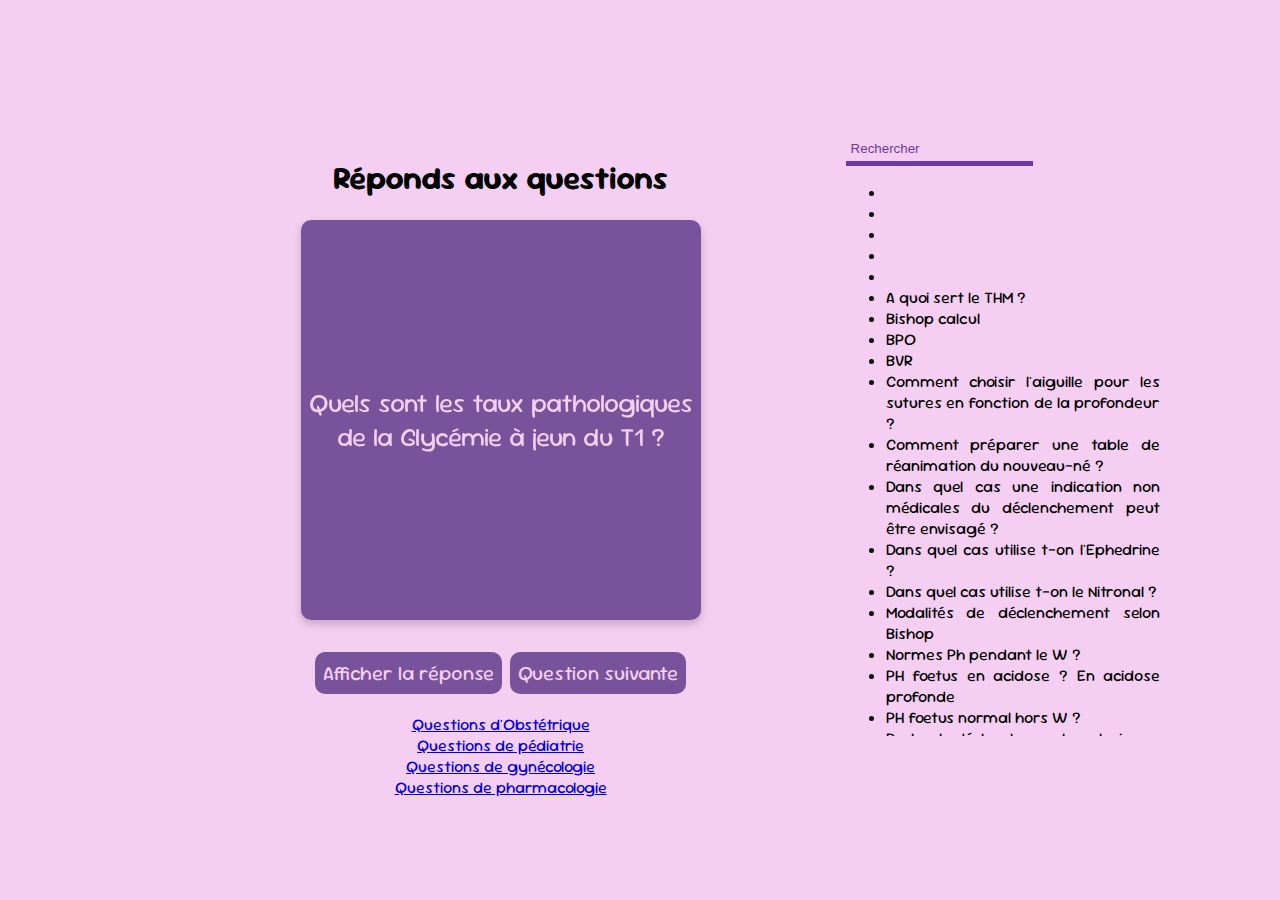
<file: index.html>
<!DOCTYPE html>
<html lang="fr">

<head>
    <meta charset="UTF-8">
    <link href="./style.css" rel="stylesheet" />
    <meta name="viewport" content="width=device-width, initial-scale=1.0">
    <title>QuestionsRéponses</title>
    <link rel="preconnect" href="https://fonts.googleapis.com">
    <link rel="preconnect" href="https://fonts.gstatic.com" crossorigin>
    <link href="https://fonts.googleapis.com/css2?family=Sour+Gummy:ital,wght@0,100..900;1,100..900&display=swap"
        rel="stylesheet">
</head>

<body>
    <div id ="principale">
    <div id="container">
        <h1>
            Réponds aux questions
        </h1>
        <div id="flip">
            <div id="inner">
                <div id="q">
                    <p class="question">

                    </p>
                </div>
                <div id="r">
                    <p class="rep">

                    </p>
                </div>
            </div>
        </div>
        <div class="buttons">
            <button id="btn-afficher" type="button" onclick="qr.afficherrep()">
                Afficher la réponse
            </button>
            <button id="btn-suivant" type="button" onclick="qr.suivant()">
                Question suivante
            </button>
        </div>

        <a href="./obste.html">
            Questions d'Obstétrique
        </a>
        <a href="./pedia.html">
            Questions de pédiatrie
        </a>
        <a href="./gyneco.html">
            Questions de gynécologie
        </a>
        <a href="./pharma.html">
            Questions de pharmacologie
        </a>

    </div>
    <div id="liste">
        <input placeholder="Rechercher" class="rechercher" type="text" oninput="qr.search(this.value)"/>
        <ul id="listeQ">

        </ul>
    </div>
</div>

    <script src="./data-pedia.js">

    </script>
    <script src="./data-obste.js">

    </script>
    <script src="./data-gynec.js">

    </script>
    <script src="./data.js">

    </script>
    <script src="./main.js">

    </script>
    <script>
        const qr = QuestionReponse(tableauQR);
    </script>
</body>

</html>
</file>
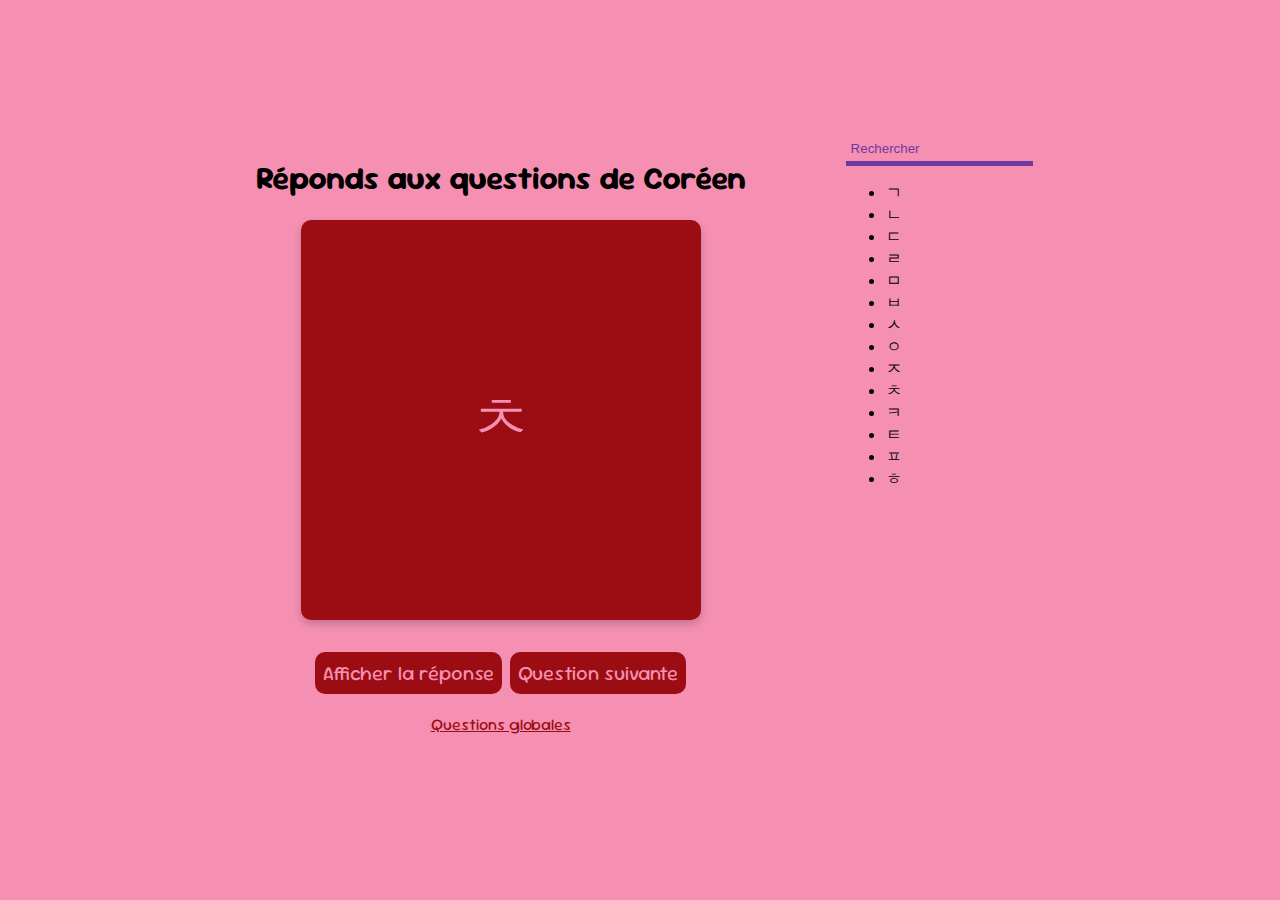
<file: coreen.html>
<!DOCTYPE html>
<html lang="fr">

<head>
    <meta charset="UTF-8">
    <link href="./style.css" rel="stylesheet" />
    <meta name="viewport" content="width=device-width, initial-scale=1.0">
    <title>QuestionsRéponses</title>
    <link rel="preconnect" href="https://fonts.googleapis.com">
    <link rel="preconnect" href="https://fonts.gstatic.com" crossorigin>
    <link href="https://fonts.googleapis.com/css2?family=Sour+Gummy:ital,wght@0,100..900;1,100..900&display=swap"
        rel="stylesheet">
</head>

<body class= "coreen" style="background-color: rgb(245, 144, 178)">
    <div id ="principale">
    <div id="container">
        <h1>
            Réponds aux questions de Coréen
        </h1>
        <div id="flip">
            <div id="inner">
                <div id="q" style="background-color: rgb(155, 13, 18)">
                    <p class="question" style="color: rgb(245, 144, 178)">

                    </p>
                </div>
                <div id="r" style="background-color: rgb(155, 13, 18)">
                    <p class="rep" style="color: rgb(245, 144, 178)">

                    </p>
                </div>
            </div>
        </div>
        <div class="buttons">
            <button id="btn-afficher" type="button" onclick="qr.afficherrep()" style="background-color: rgb(155, 13, 18) ; color: rgb(245, 144, 178)">
                Afficher la réponse
            </button>
            <button id="btn-suivant" type="button" onclick="qr.suivant()" style="background-color: rgb(155, 13, 18) ; color: rgb(245, 144, 178)">
                Question suivante
            </button>
        </div>

        <a href="./index.html" style="color: rgb(155, 13, 18)">
            Questions globales
        </a>

    </div>
    <div id="liste">
        <input placeholder="Rechercher" class="rechercher" type="text" oninput="qr.search(this.value)" />
        <ul id="listeQ">

        </ul>
    </div>
</div>
    <script src="./data-coreen.js">

    </script>
    <script src="./main.js">

    </script>
    <script>
        const qr = QuestionReponse(tableauQRCoreen);
    </script>
</body>

</html>
</file>
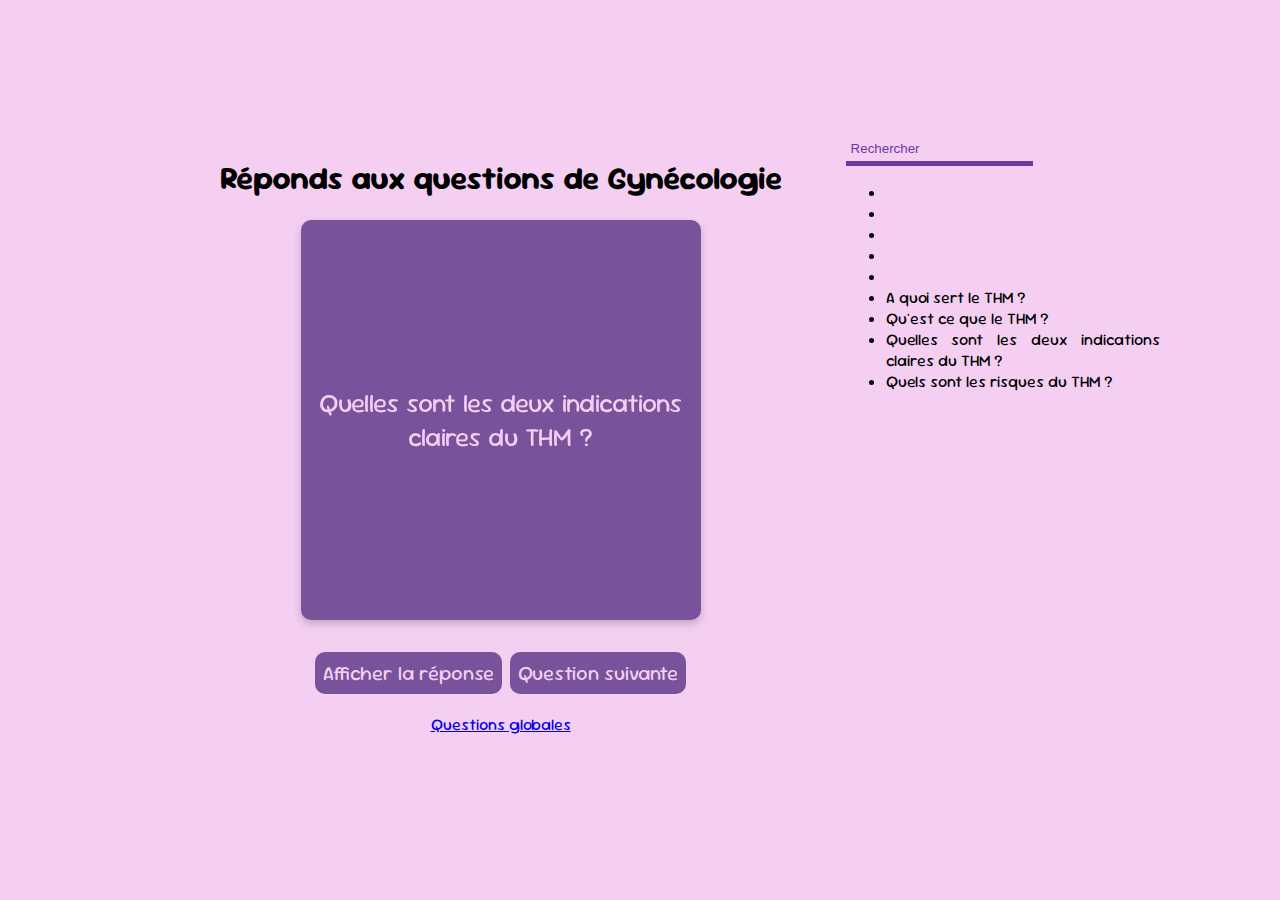
<file: gyneco.html>
<!DOCTYPE html>
<html lang="fr">

<head>
    <meta charset="UTF-8">
    <link href="./style.css" rel="stylesheet" />
    <meta name="viewport" content="width=device-width, initial-scale=1.0">
    <title>QuestionsRéponses</title>
    <link rel="preconnect" href="https://fonts.googleapis.com">
    <link rel="preconnect" href="https://fonts.gstatic.com" crossorigin>
    <link href="https://fonts.googleapis.com/css2?family=Sour+Gummy:ital,wght@0,100..900;1,100..900&display=swap"
        rel="stylesheet">
</head>

<body>
    <div id ="principale">
    <div id="container">
        <h1>
            Réponds aux questions de Gynécologie
        </h1>
        <div id="flip">
            <div id="inner">
                <div id="q">
                    <p class="question">

                    </p>
                </div>
                <div id="r">
                    <p class="rep">

                    </p>
                </div>
            </div>
        </div>
        <div class="buttons">
            <button id="btn-afficher" type="button" onclick="qr.afficherrep()">
                Afficher la réponse
            </button>
            <button id="btn-suivant" type="button" onclick="qr.suivant()">
                Question suivante
            </button>
        </div>

        <a href="./index.html">
            Questions globales
        </a>

    </div>
    <div id="liste">
        <input placeholder="Rechercher" class="rechercher" type="text" oninput="qr.search(this.value)"/>
        <ul id="listeQ">

        </ul>
    </div>
</div>
    <script src="./data-gynec.js">

    </script>
    <script src="./main.js">

    </script>
    <script>
        const qr = QuestionReponse(tableauQRgyneco);
    </script>
</body>

</html>
</file>
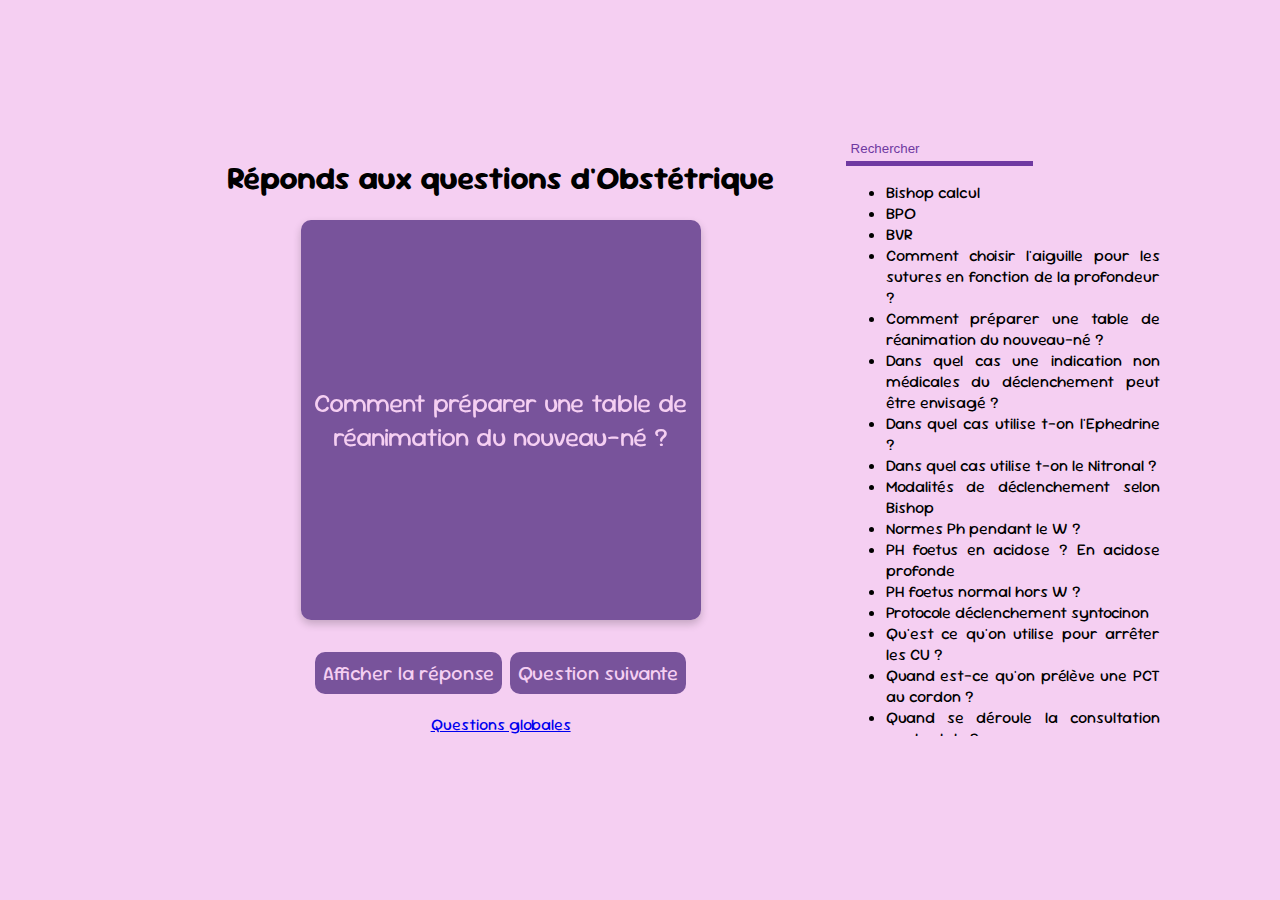
<file: obste.html>
<!DOCTYPE html>
<html lang="fr">

<head>
    <meta charset="UTF-8">
    <link href="./style.css" rel="stylesheet" />
    <meta name="viewport" content="width=device-width, initial-scale=1.0">
    <title>QuestionsRéponses</title>
    <link rel="preconnect" href="https://fonts.googleapis.com">
    <link rel="preconnect" href="https://fonts.gstatic.com" crossorigin>
    <link href="https://fonts.googleapis.com/css2?family=Sour+Gummy:ital,wght@0,100..900;1,100..900&display=swap"
        rel="stylesheet">
</head>

<body>
    <div id ="principale">
    <div id="container">
        <h1>
            Réponds aux questions d'Obstétrique
        </h1>
        <div id="flip">
            <div id="inner">
                <div id="q">
                    <p class="question">

                    </p>
                </div>
                <div id="r">
                    <p class="rep">

                    </p>
                </div>
            </div>
        </div>
        <div class="buttons">
            <button id="btn-afficher" type="button" onclick="qr.afficherrep()">
                Afficher la réponse
            </button>
            <button id="btn-suivant" type="button" onclick="qr.suivant()">
                Question suivante
            </button>
        </div>

        <a href="./index.html">
            Questions globales
        </a>

    </div>
    <div id="liste">
        <input placeholder="Rechercher" class="rechercher" type="text" oninput="qr.search(this.value)"/>
        <ul id="listeQ">

        </ul>
    </div>
</div>
    <script src="./data-obste.js">

    </script>
    <script src="./main.js">

    </script>
    <script>
        const qr = QuestionReponse(tableauQRObste);
    </script>
</body>

</html>
</file>
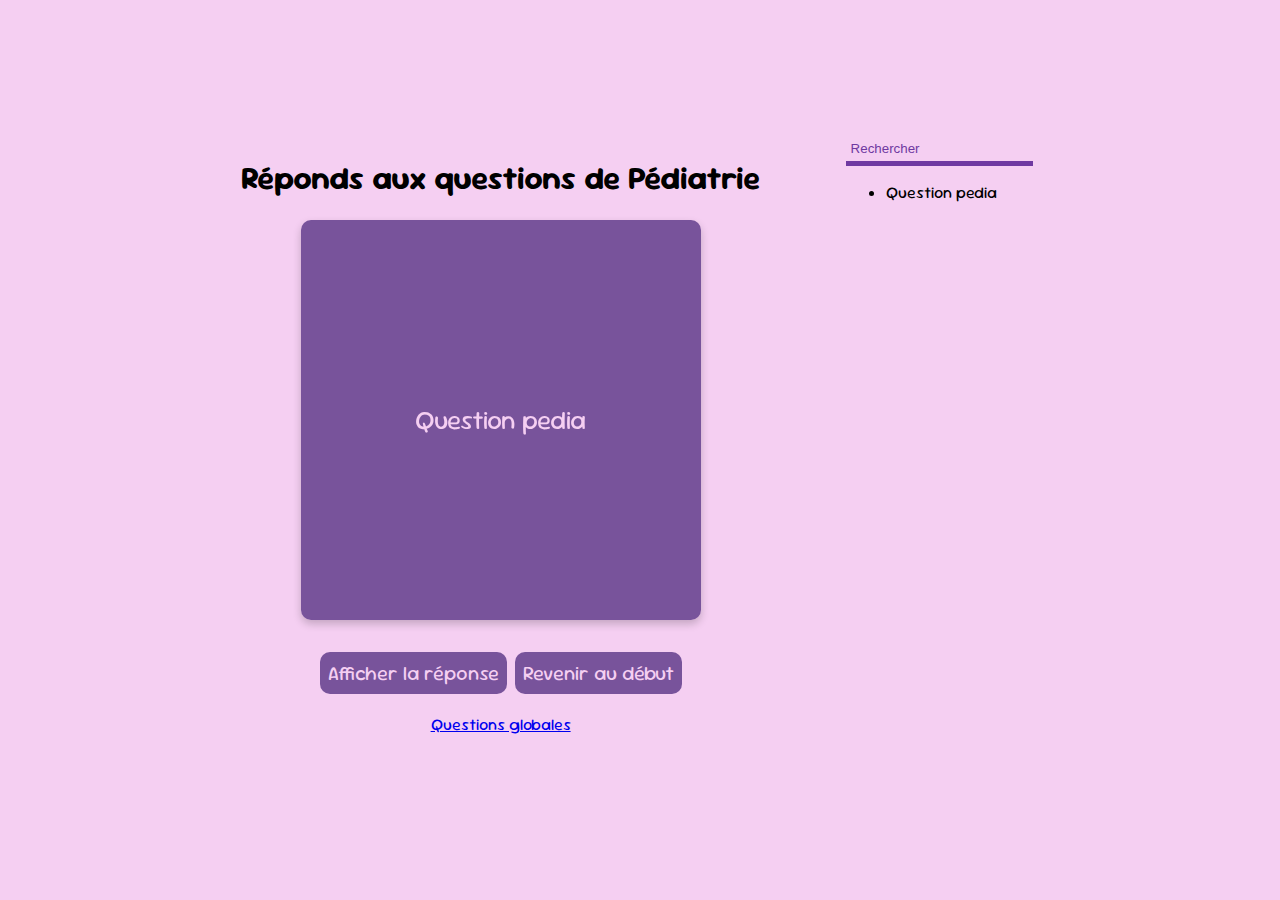
<file: pedia.html>
<!DOCTYPE html>
<html lang="fr">

<head>
    <meta charset="UTF-8">
    <link href="./style.css" rel="stylesheet" />
    <meta name="viewport" content="width=device-width, initial-scale=1.0">
    <title>QuestionsRéponses</title>
    <link rel="preconnect" href="https://fonts.googleapis.com">
    <link rel="preconnect" href="https://fonts.gstatic.com" crossorigin>
    <link href="https://fonts.googleapis.com/css2?family=Sour+Gummy:ital,wght@0,100..900;1,100..900&display=swap"
        rel="stylesheet">
</head>

<body>
    <div id ="principale">
    <div id="container">
        <h1>
            Réponds aux questions de Pédiatrie
        </h1>
        <div id="flip">
            <div id="inner">
                <div id="q">
                    <p class="question">

                    </p>
                </div>
                <div id="r">
                    <p class="rep">

                    </p>
                </div>
            </div>
        </div>
        <div class="buttons">
            <button id="btn-afficher" type="button" onclick="qr.afficherrep()">
                Afficher la réponse
            </button>
            <button id="btn-suivant" type="button" onclick="qr.suivant()">
                Question suivante
            </button>
        </div>

        <a href="./index.html">
            Questions globales
        </a>

    </div>
    <div id="liste">
        <input placeholder="Rechercher" class="rechercher" type="text" oninput="qr.search(this.value)"/>
        <ul id="listeQ">

        </ul>
    </div>
</div>
    <script src="./data-pedia.js">

    </script>
    <script src="./main.js">

    </script>
    <script>
        const qr = QuestionReponse(tableauQRPedia);
    </script>
</body>

</html>
</file>
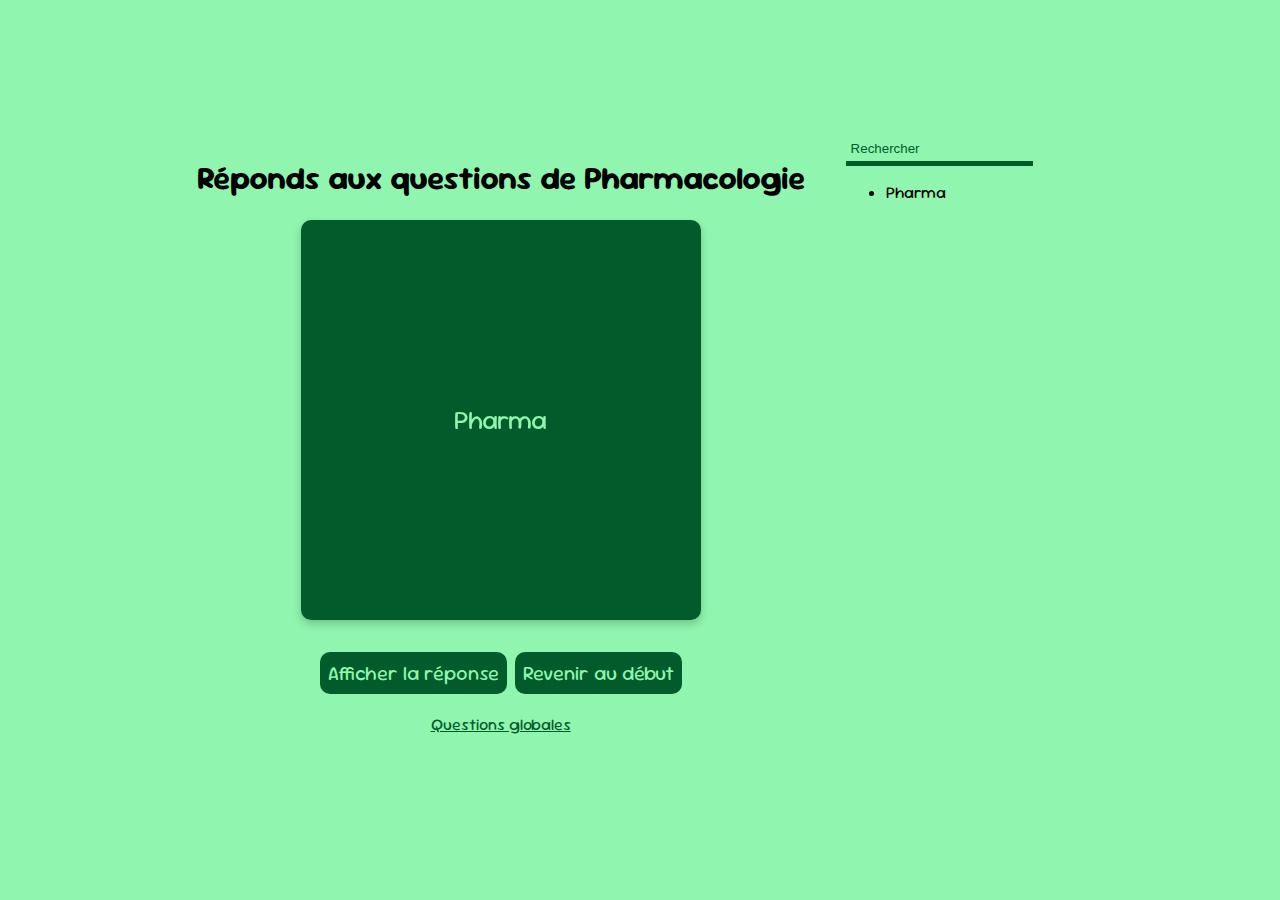
<file: pharma.html>
<!DOCTYPE html>
<html lang="fr">

<head>
    <meta charset="UTF-8">
    <link href="./style.css" rel="stylesheet" />
    <meta name="viewport" content="width=device-width, initial-scale=1.0">
    <title>QuestionsRéponses</title>
    <link rel="preconnect" href="https://fonts.googleapis.com">
    <link rel="preconnect" href="https://fonts.gstatic.com" crossorigin>
    <link href="https://fonts.googleapis.com/css2?family=Sour+Gummy:ital,wght@0,100..900;1,100..900&display=swap"
        rel="stylesheet">
</head>

<body class= "pharma" style="background-color: rgb(144, 245, 174)">
    <div id ="principale">
    <div id="container">
        <h1>
            Réponds aux questions de Pharmacologie
        </h1>
        <div id="flip">
            <div id="inner">
                <div id="q" style="background-color: rgb(2, 91, 42)">
                    <p class="question" style="color: rgb(144, 245, 174)">

                    </p>
                </div>
                <div id="r" style="background-color: rgb(2, 91, 42)">
                    <p class="rep" style="color: rgb(144, 245, 174)">

                    </p>
                </div>
            </div>
        </div>
        <div class="buttons">
            <button id="btn-afficher" type="button" onclick="qr.afficherrep()" style="background-color: rgb(2, 91, 42) ; color: rgb(144, 245, 174)">
                Afficher la réponse
            </button>
            <button id="btn-suivant" type="button" onclick="qr.suivant()" style="background-color: rgb(2, 91, 42) ; color: rgb(144, 245, 174)">
                Question suivante
            </button>
        </div>

        <a href="./index.html" style="color: rgb(2, 91, 42)">
            Questions globales
        </a>

    </div>
    <div id="liste">
        <input placeholder="Rechercher" class="rechercher" type="text" oninput="qr.search(this.value)" />
        <ul id="listeQ">

        </ul>
    </div>
</div>
    <script src="./data-pharma.js">

    </script>
    <script src="./main.js">

    </script>
    <script>
        const qr = QuestionReponse(tableauQRPharma);
    </script>
</body>

</html>
</file>
<file: style.css>
body{
    position: relative;
    width: 100%;
    background-color: #f5cff2;
    font-family: "Sour Gummy", serif;
}

#container {
    text-align: center;
    margin-top: 10%;
    display: flex;
    flex-direction: column;
    align-items: center;
    width: 650px;
}

#q,#r {
position:absolute;
width: 100%;
height: 100%;
-webkit-backface-visibility: hidden;
backface-visibility: hidden;
border-radius: 10px;
display: flex;
align-items: center;
justify-content: center;
background-color: rgb(120, 83, 155);
    color: #f5cff2;
}

#q p, #r p{
    font-size: 26px;
    padding: 8px;
}



#r {
    transform: rotateY(180deg);
}

#flip {
    background-color: transparent;
    width: 400px;
    height: 400px;
    perspective: 1000px;
    border-radius: 10px;

}

#inner {
    position: relative;
    width: 100%;
    height: 100%;
    text-align: center;
    transition: transform 0.6s;
    transform-style: preserve-3d;
    box-shadow: 0 4px 8px 0 rgba(0,0,0,0.2);
    border-radius: 10px;

}

#flip.afficherep #inner {
    transform: rotateY(-180deg);
}

#flip.afficherep .rep{
    display: block;
}

#flip .rep {
    display: none;
}

.buttons {
    display: flex;
    margin-top: 32px;
    margin-bottom: 20px;
}

.buttons button {
    margin: 0 4px;
    background-color: rgb(120, 83, 155);
    font-family: "Sour Gummy", serif;
    padding: 8px;
    color: #f5cff2;
    border: none;
    border-radius: 10px;
    font-size: 20px;
}

.buttons button:hover {
    background-color: rgb(111, 57, 161);
    cursor: pointer;
}

#principale {
    display: flex;
    justify-content: end;
}

#liste {
    width: 33%;
    padding-right: 20px;
    margin-top: 10%;
    margin-left: 20px;
    max-height: 600px;
    overflow-y: scroll;
}

#listeQ {
    width: 65%;
}

#liste li {
    text-align: justify;
    cursor: pointer;
}

#liste li:hover {
    color:rgb(164, 103, 221);
}

#liste li.active {
    color:rgb(48, 48, 153);
    text-decoration: underline;
}

/* body.pedia{
    background-color: rgb(81, 111, 241);
}

body.pedia #q, body.pedia #r, body.pedia .buttons button {
    background-color: rgb(108, 181, 199);
    color: rgb(81, 111, 241);
} */

/*#pharma {
    background-color: rgb(81, 111, 241);
}

body.pharma #q, body.pharma #r, body.pharma .buttons button {
    background-color: rgb(108, 181, 199);
    color: rgb(81, 111, 241);
}*/

body.pharma #liste li.active {
    color:rgb(2, 91, 42);
    text-decoration: underline;
}

body.pharma #listeQ li:hover {
    color: rgb(126, 114, 5);
}

body #liste .rechercher {
    background-color: transparent;
    color: rgb(111, 57, 161);
    padding: 5px;
    border: none;
    border-bottom: 5px solid rgb(111, 57, 161);
    outline: none;
}

body #liste .rechercher::placeholder {
    color: rgb(111, 57, 161);
}

body.pharma #liste .rechercher {
    color: rgb(2, 91, 42);
    border-bottom: 5px solid rgb(2, 91, 42);
}
body.pharma #liste .rechercher::placeholder {
    color: rgb(2, 91, 42);
}
</file>
